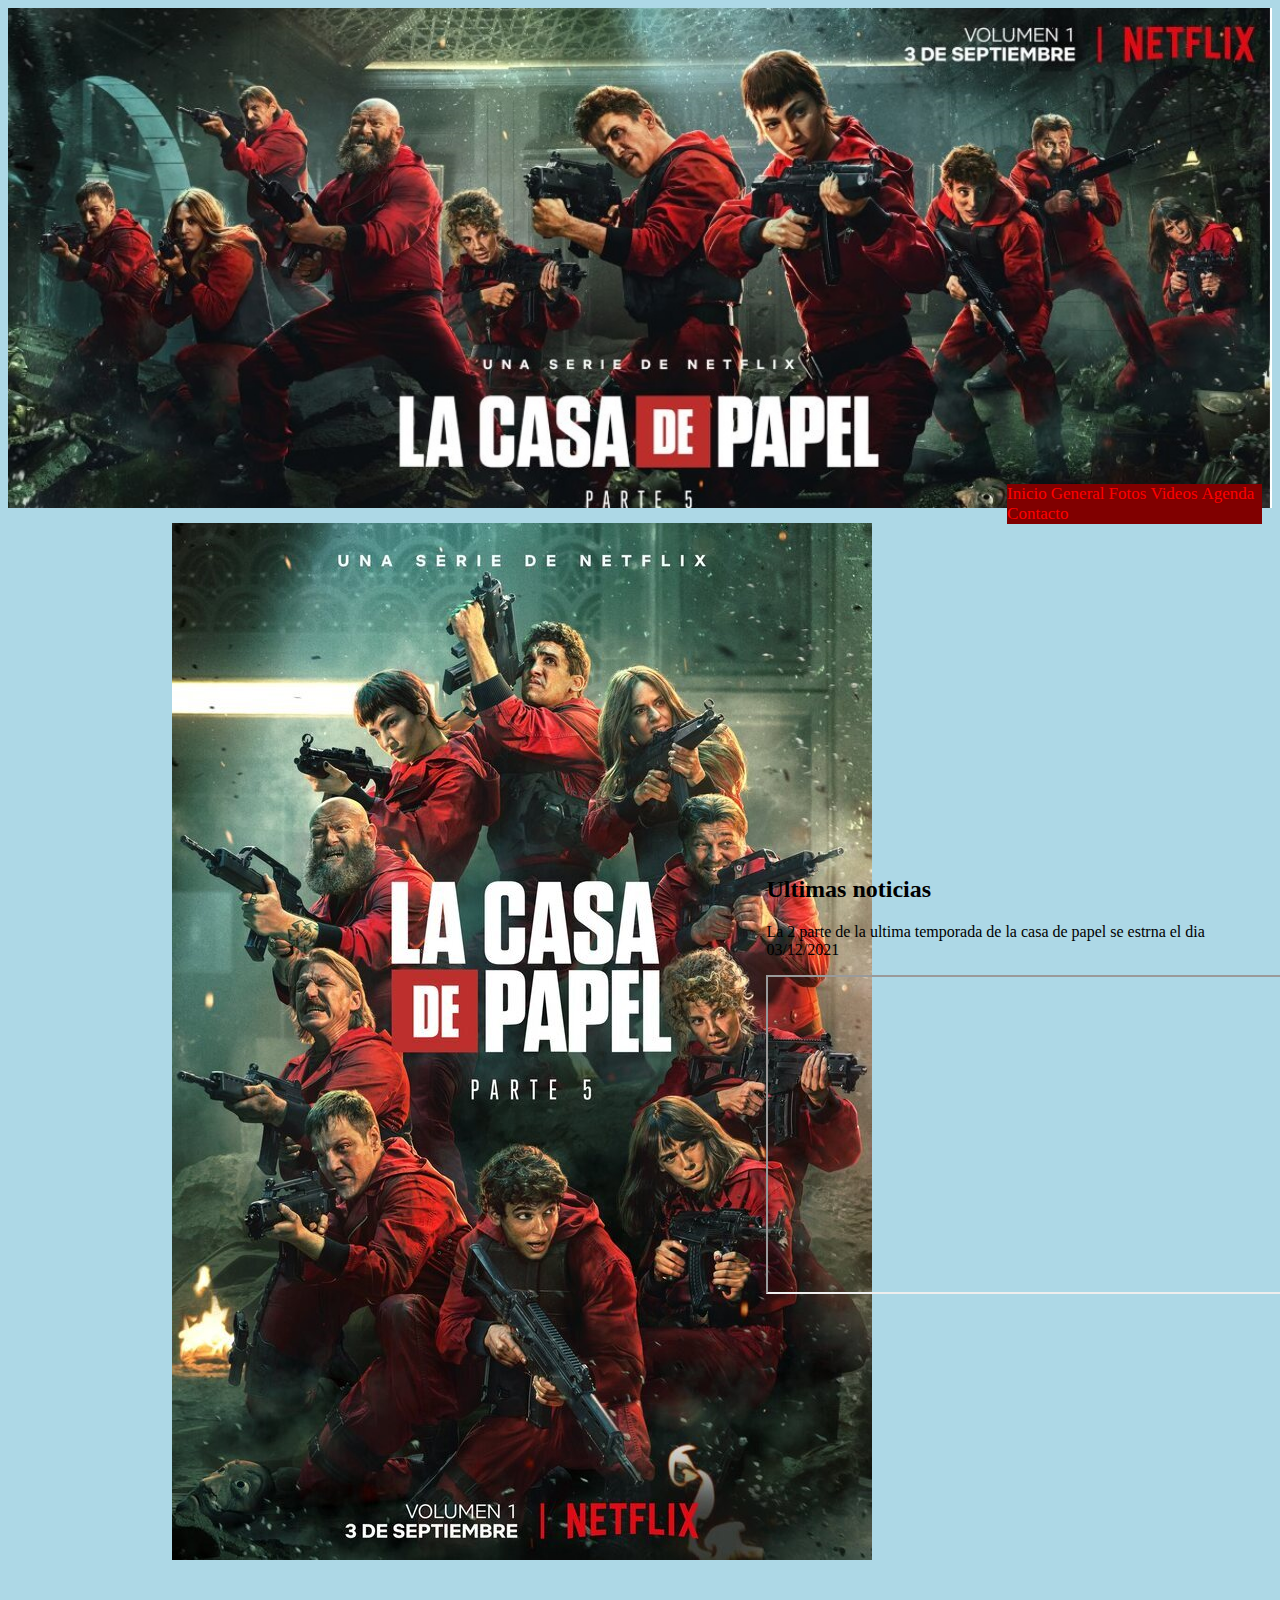
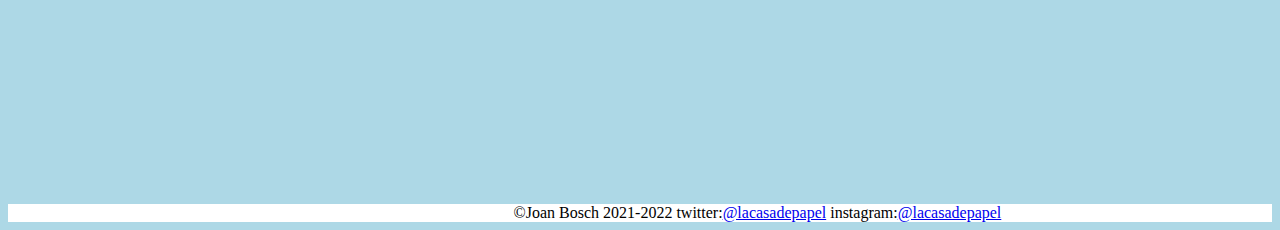
<file: index.html>
<!DOCTYPE html>
<html lang="es">
    <head>
        <meta charset="utf-8">
        <meta http-equiv="X-UA-Compatible" content="IE=edge">
        <title>Club de fans La Casa de Papel</title>
        <meta name="description" content="Club de fans La Casa de Papel">
        <meta name="viewport" content="width=device-width, initial-scale=1">
        <link rel="stylesheet" href="./css/index.css">
        <link rel="icon" href="./img/icono.png">
    </head>
    <body>
        <header>
            <nav>
                <p>
                    <a href="./index.html">Inicio</a>
                    <a href="./web/general.html">General</a>
                    <a href="./web/fotos.html">Fotos</a>
                    <a href="./web/videos.html">Videos</a>
                    <a href="./web/agenda.html">Agenda</a>
                    <a href="./web/contacte.html">Contacto</a>
                </p>        
            </nav>
        </header>
        <main>
            <article>
                <img src="./img/img_parte5.jpg" alt="">
            </article>
            <aside>
                <h2>Ultimas noticias</h2>
                <p>La 2 parte de la ultima temporada de la casa de papel se estrna el dia 03/12/2021</p>
                <iframe width="560" height="315" src="https://www.youtube.com/embed/PKms0w1bwwM" title="YouTube video player" allow="accelerometer; autoplay; clipboard-write; encrypted-media; gyroscope; picture-in-picture" allowfullscreen></iframe>
            </aside>
        </main>
        <footer>
            &copy;Joan Bosch 2021-2022   twitter:<a href="https://twitter.com/lacasadepapel?ref_src=twsrc%5Egoogle%7Ctwcamp%5Eserp%7Ctwgr%5Eauthor" target="blank" >@lacasadepapel</a> instagram:<a href="https://www.instagram.com/lacasadepapel/">@lacasadepapel</a>
        </footer>
    </body>
</html>
</file>
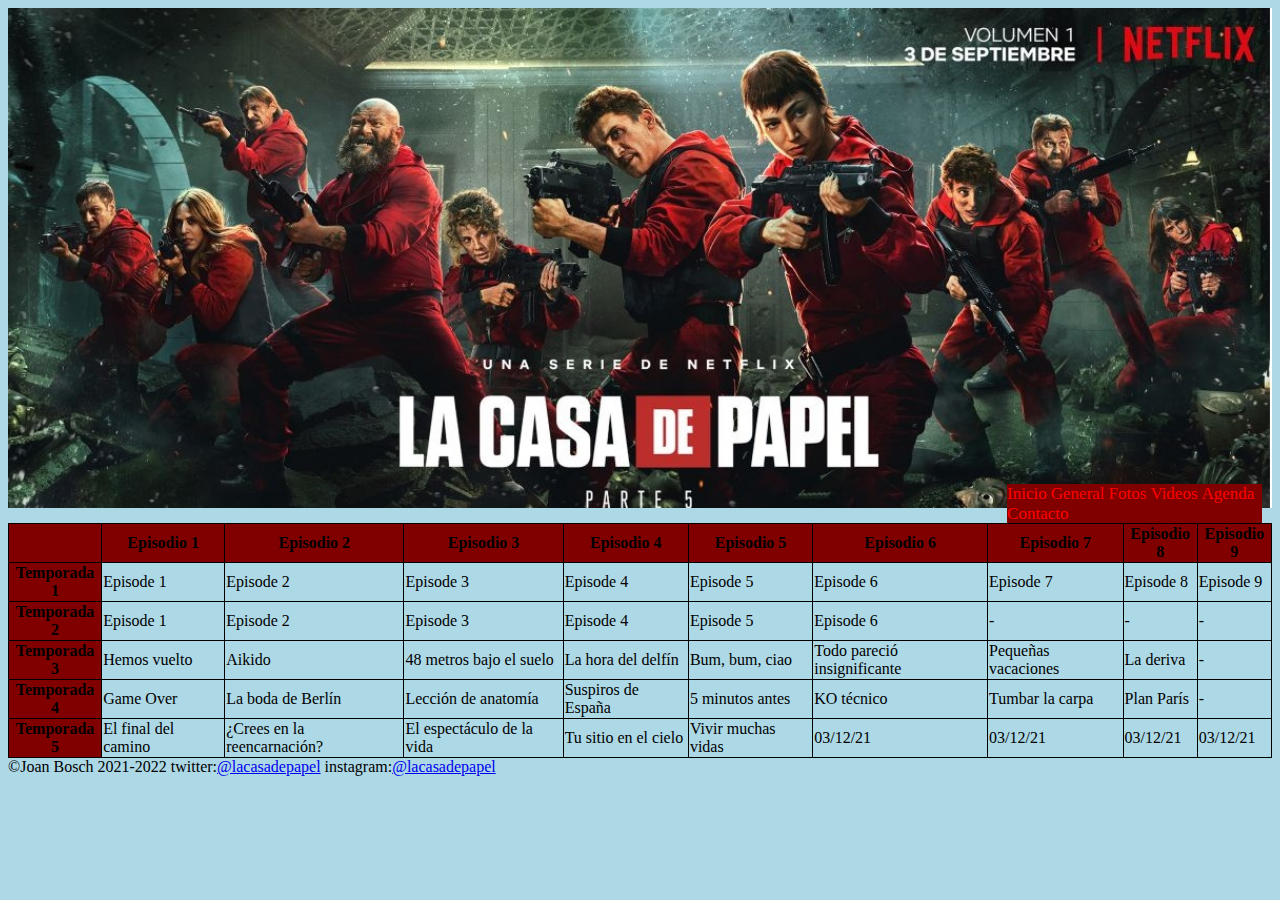
<file: web/agenda.html>
<!DOCTYPE html>
<html lang="es">
    <head>
        <meta charset="utf-8">
        <meta http-equiv="X-UA-Compatible" content="IE=edge">
        <title>Club de fans La Casa de Papel</title>
        <meta name="description" content="Tabla episodios la casa de papel">
        <meta name="viewport" content="width=device-width, initial-scale=1">
        <link rel="stylesheet" href="../css/agenda.css">
        <link rel="icon" href="../img/icono.png">
    </head>
    <body>
        <header>
            <nav>
                <p>
                    <a href="../index.html">Inicio</a>
                    <a href="./general.html">General</a>
                    <a href="./fotos.html">Fotos</a>
                    <a href="./videos.html">Videos</a>
                    <a href="./agenda.html">Agenda</a>
                    <a href="./contacte.html">Contacto</a>
                </p>
            </nav>
        </header>
        <main>
            <table>
                <tr>
                    <th id="blanco"></th> <th>Episodio 1</th> <th>Episodio 2</th> <th>Episodio 3</th><th>Episodio 4</th><th>Episodio 5</th><th>Episodio 6</th><th>Episodio 7</th><th>Episodio 8</th><th>Episodio 9</th>
                </tr>
                <tr>
                    <th>Temporada 1</th><td>Episode 1</td><td>Episode 2</td><td>Episode 3</td><td>Episode 4</td><td>Episode 5</td><td>Episode 6</td><td>Episode 7</td><td>Episode 8</td><td>Episode 9</td>
                </tr>
                <tr>
                    <th>Temporada 2</th><td>Episode 1</td><td>Episode 2</td><td>Episode 3</td><td>Episode 4</td><td>Episode 5</td><td>Episode 6</td><td>-</td><td>-</td><td>-</td>
                </tr>
                <tr>
                    <th>Temporada 3</th><td>Hemos vuelto</td><td>Aikido</td><td>48 metros bajo el suelo</td><td>La hora del delfín</td><td>Bum, bum, ciao</td><td>Todo pareció insignificante</td><td>Pequeñas vacaciones</td><td>La deriva</td><td>-</td>
                </tr>
                <tr>
                    <th>Temporada 4</th><td>Game Over</td><td>La boda de Berlín</td><td>Lección de anatomía</td><td>Suspiros de España</td><td>5 minutos antes</td><td>KO técnico</td><td>Tumbar la carpa</td><td>Plan París</td><td>-</td>
                </tr>
                <tr>
                    <th>Temporada 5</th><td>El final del camino</td><td>¿Crees en la reencarnación?</td><td>El espectáculo de la vida</td><td>Tu sitio en el cielo</td><td>Vivir muchas vidas</td><td>03/12/21</td><td>03/12/21</td><td>03/12/21</td><td>03/12/21</td>
                </tr>
            </table>
        </main>
        <footer>
            &copy;Joan Bosch 2021-2022   twitter:<a href="https://twitter.com/lacasadepapel?ref_src=twsrc%5Egoogle%7Ctwcamp%5Eserp%7Ctwgr%5Eauthor" target="blank" >@lacasadepapel</a> instagram:<a href="https://www.instagram.com/lacasadepapel/">@lacasadepapel</a>
        </footer>
    </body>
</html>
</file>
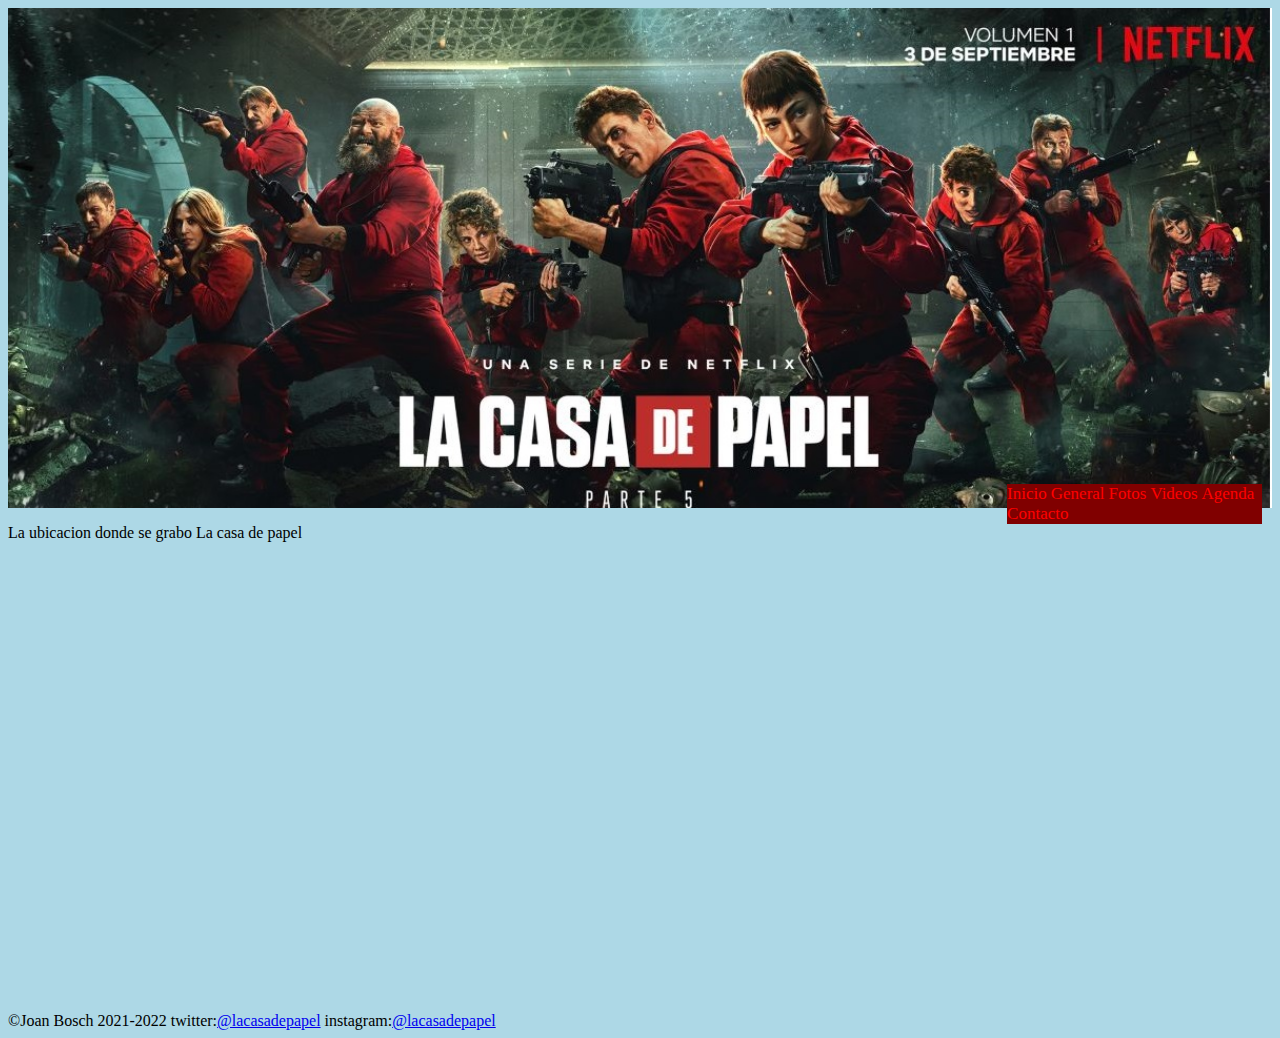
<file: web/contacte.html>
<!DOCTYPE html>
<html lang="es">
    <head>
        <meta charset="utf-8">
        <meta http-equiv="X-UA-Compatible" content="IE=edge">
        <title>Club de fans La Casa de Papel</title>
        <meta name="description" content="Contacto la casa de papel">
        <meta name="viewport" content="width=device-width, initial-scale=1">
        <link rel="stylesheet" href="../css/common.css">
        <link rel="icon" href="../img/icono.png">
    </head>
    <body>
        <header>
            <nav>
                <p>
                    <a href="../index.html">Inicio</a>
                    <a href="./general.html">General</a>
                    <a href="./fotos.html">Fotos</a>
                    <a href="./videos.html">Videos</a>
                    <a href="./agenda.html">Agenda</a>
                    <a href="./contacte.html">Contacto</a>
                </p>
            </nav>
        </header>
        <main>
            <p>La ubicacion donde se grabo La casa de papel</p>
            <iframe src="https://www.google.com/maps/embed?pb=!1m18!1m12!1m3!1d3028.4152034376248!2d-3.7302088845978365!3d40.620724479341916!2m3!1f0!2f0!3f0!3m2!1i1024!2i768!4f13.1!3m3!1m2!1s0xd43d59ed0dd4c39%3A0x700ccb160ad460c6!2sMadrid%20Content%20City!5e0!3m2!1ses!2ses!4v1634508192498!5m2!1ses!2ses" width="600" height="450" style="border:0;" allowfullscreen="" loading="lazy"></iframe>
        </main>
        <footer>
            &copy;Joan Bosch 2021-2022   twitter:<a href="https://twitter.com/lacasadepapel?ref_src=twsrc%5Egoogle%7Ctwcamp%5Eserp%7Ctwgr%5Eauthor" target="blank" >@lacasadepapel</a> instagram:<a href="https://www.instagram.com/lacasadepapel/">@lacasadepapel</a>
        </footer>
    </body>
</html>
</file>
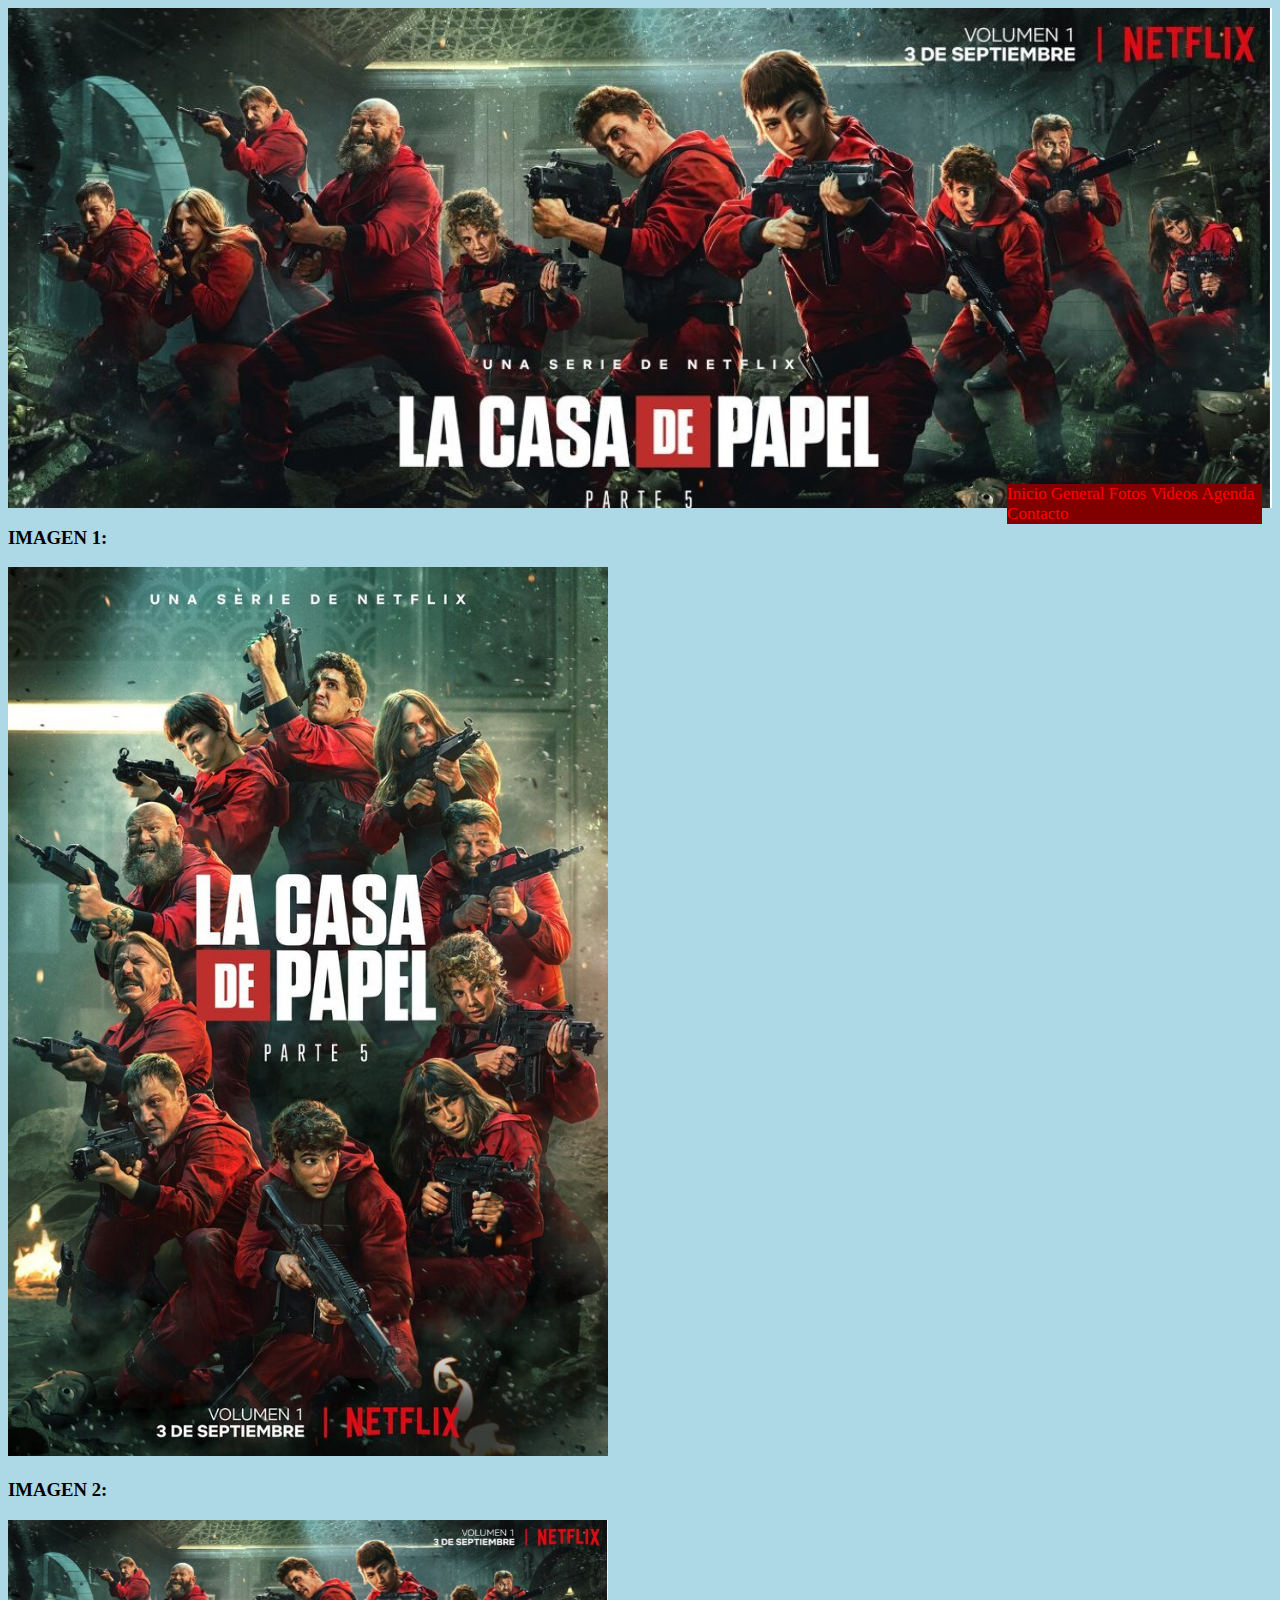
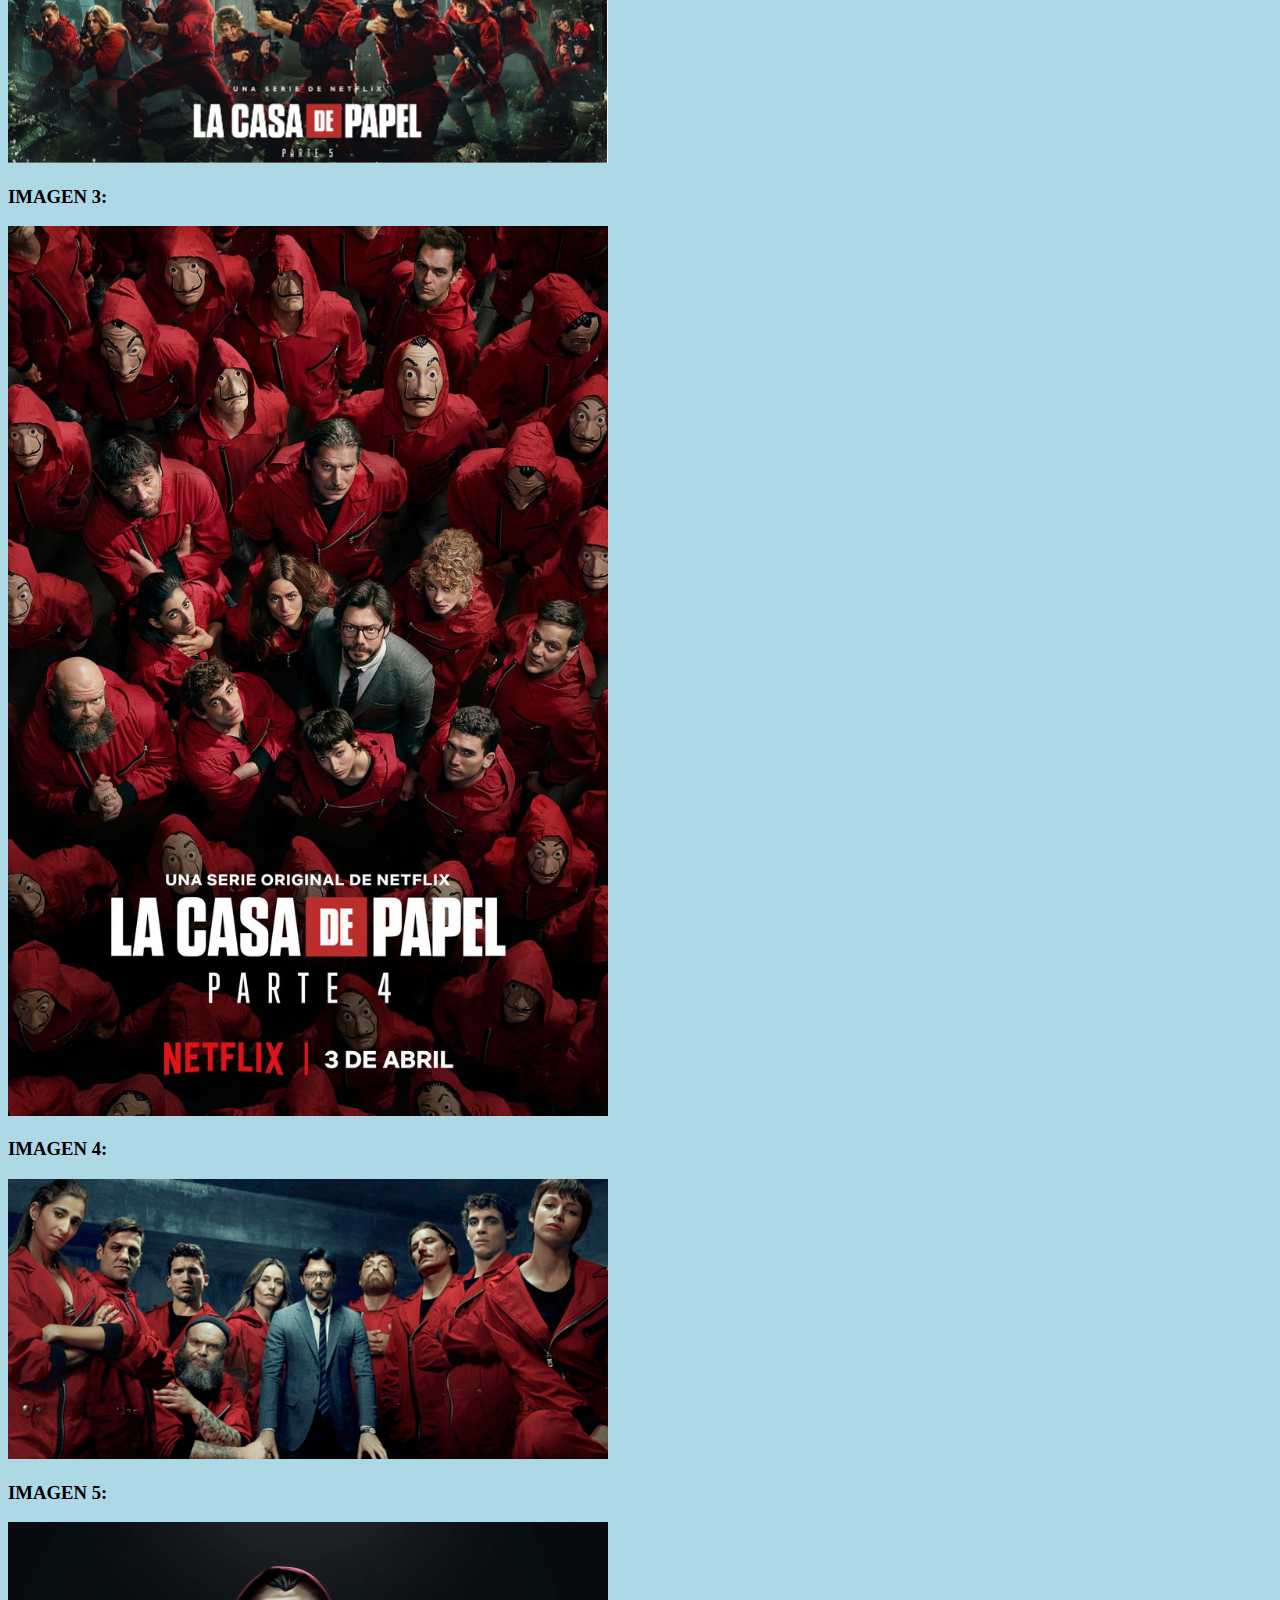
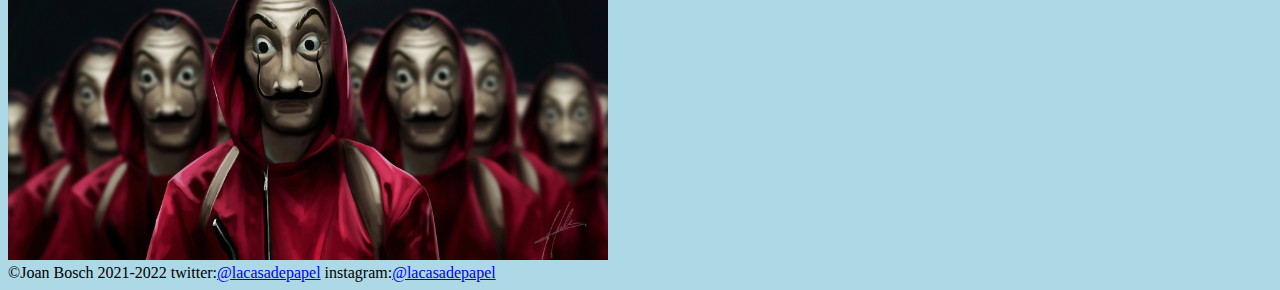
<file: web/fotos.html>
<!DOCTYPE html>
<html lang="es">
    <head>
        <meta charset="utf-8">
        <meta http-equiv="X-UA-Compatible" content="IE=edge">
        <title>Club de fans La Casa de Papel</title>
        <meta name="description" content="Fotos la casa de papel">
        <meta name="viewport" content="width=device-width, initial-scale=1">
        <link rel="stylesheet" href="../css/common.css">
        <link rel="icon" href="../img/icono.png">
    </head>
    <body>
        <header>
            <nav>
                <p>
                    <a href="../index.html">Inicio</a>
                    <a href="./general.html">General</a>
                    <a href="./fotos.html">Fotos</a>
                    <a href="./videos.html">Videos</a>
                    <a href="./agenda.html">Agenda</a>
                    <a href="./contacte.html">Contacto</a>
                </p>
            </nav>
        </header>
        <main>
            <h3>IMAGEN 1:</h3>
            <img src="../img/img_parte5.jpg" alt="imagen1" width="600">
            <h3>IMAGEN 2:</h3>
            <img src="../img/logo.jpg" alt="imagen2" width="600">
            <h3>IMAGEN 3:</h3>
            <img src="../img/img3.jpg" alt="imagen3" width="600">
            <h3>IMAGEN 4:</h3>
            <img src="../img/img4.jpg" alt="imagen4" width="600">
            <h3>IMAGEN 5:</h3>
            <img src="../img/img5.jpg" alt="imagen5" width="600">
        </main>
        <footer>
            &copy;Joan Bosch 2021-2022   twitter:<a href="https://twitter.com/lacasadepapel?ref_src=twsrc%5Egoogle%7Ctwcamp%5Eserp%7Ctwgr%5Eauthor" target="blank" >@lacasadepapel</a> instagram:<a href="https://www.instagram.com/lacasadepapel/">@lacasadepapel</a>
        </footer>
    </body>
</html>
</file>
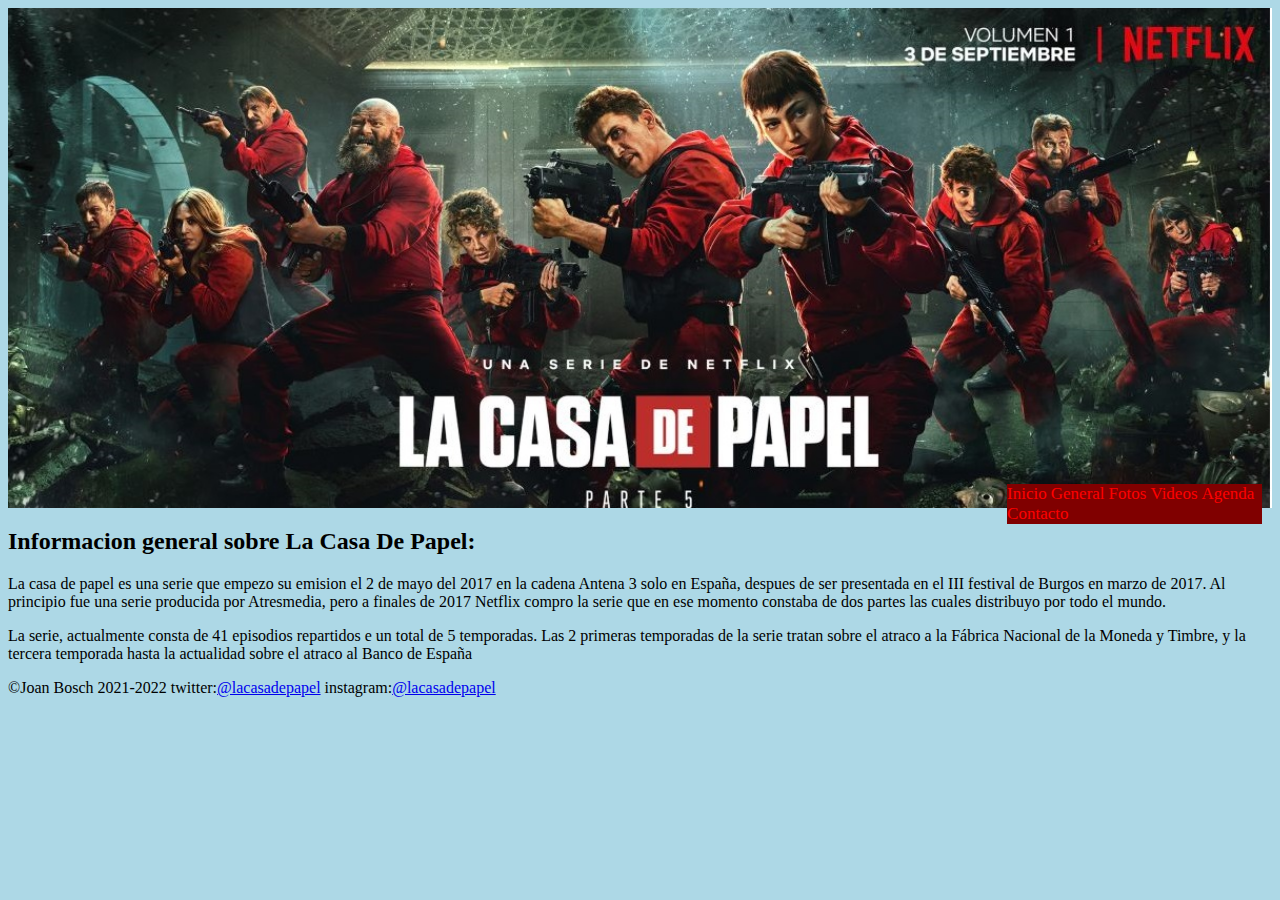
<file: web/general.html>
<!DOCTYPE html>
<html lang="es">
    <head>
        <meta charset="utf-8">
        <meta http-equiv="X-UA-Compatible" content="IE=edge">
        <title>Club de fans La Casa de Papel</title>
        <meta name="description" content="resumen de la casa de papel">
        <meta name="viewport" content="width=device-width, initial-scale=1">
        <link rel="stylesheet" href="../css/common.css">
        <link rel="icon" href="../img/icono.png">
    </head>
    <body>
        <header>
            <nav>
                <p>
                    <a href="../index.html">Inicio</a>
                    <a href="./general.html">General</a>
                    <a href="./fotos.html">Fotos</a>
                    <a href="./videos.html">Videos</a>
                    <a href="./agenda.html">Agenda</a>
                    <a href="./contacte.html">Contacto</a>
                </p>
            </nav>
        </header>
        <main>
            <h2>Informacion general sobre La Casa De Papel:</h2>
            <p>La casa de papel es una serie que empezo su emision el 2 de mayo del 2017 en la cadena Antena 3 solo en España, despues de ser presentada en el III festival de Burgos en marzo de 2017. Al principio fue una serie producida por Atresmedia, pero a finales de 2017 Netflix compro la serie que en ese momento constaba de dos partes las cuales distribuyo por todo el mundo.</p>
            <p>La serie, actualmente consta de 41 episodios repartidos e un total de 5 temporadas. Las 2 primeras temporadas de la serie tratan sobre el atraco a la Fábrica Nacional de la Moneda y Timbre, y la tercera temporada hasta la actualidad sobre el atraco al Banco de España</p>
        </main>
        <footer>
            &copy;Joan Bosch 2021-2022   twitter:<a href="https://twitter.com/lacasadepapel?ref_src=twsrc%5Egoogle%7Ctwcamp%5Eserp%7Ctwgr%5Eauthor" target="blank" >@lacasadepapel</a> instagram:<a href="https://www.instagram.com/lacasadepapel/">@lacasadepapel</a>
        </footer>
    </body>
</html>
</file>
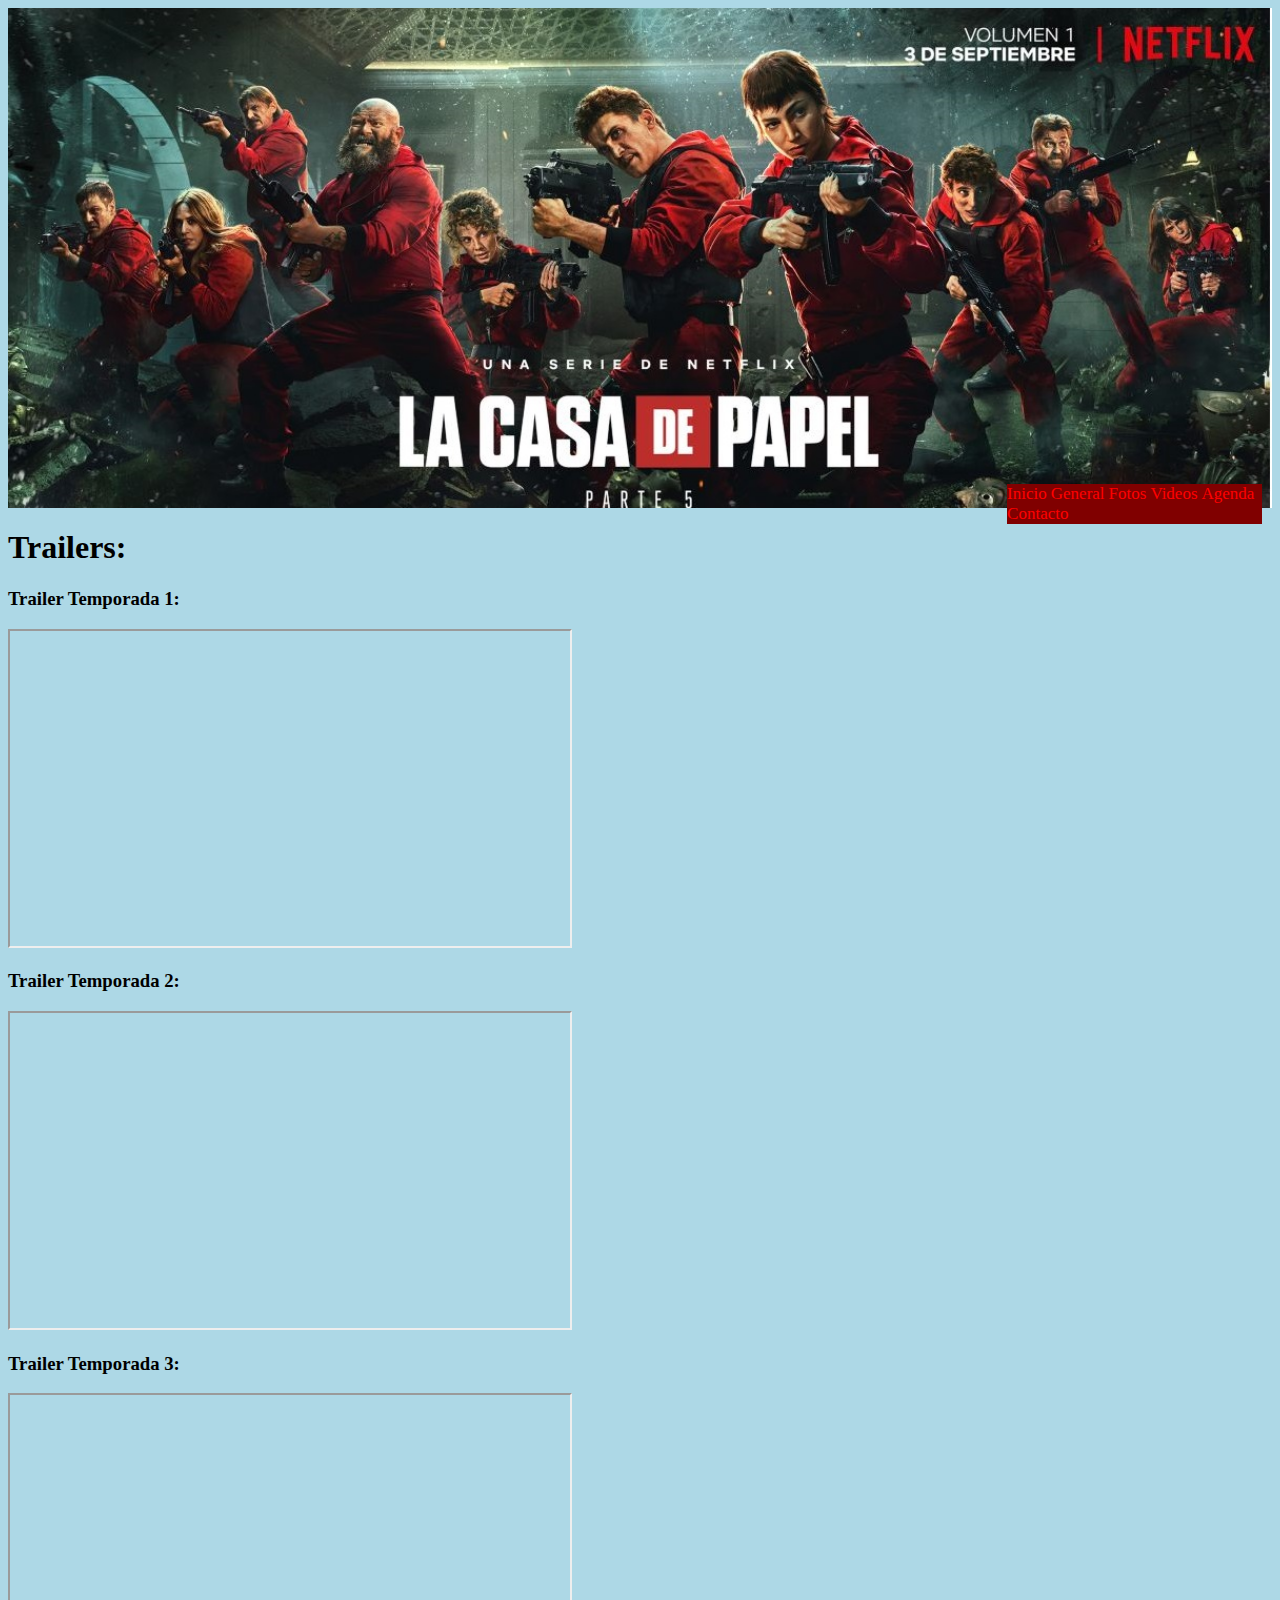
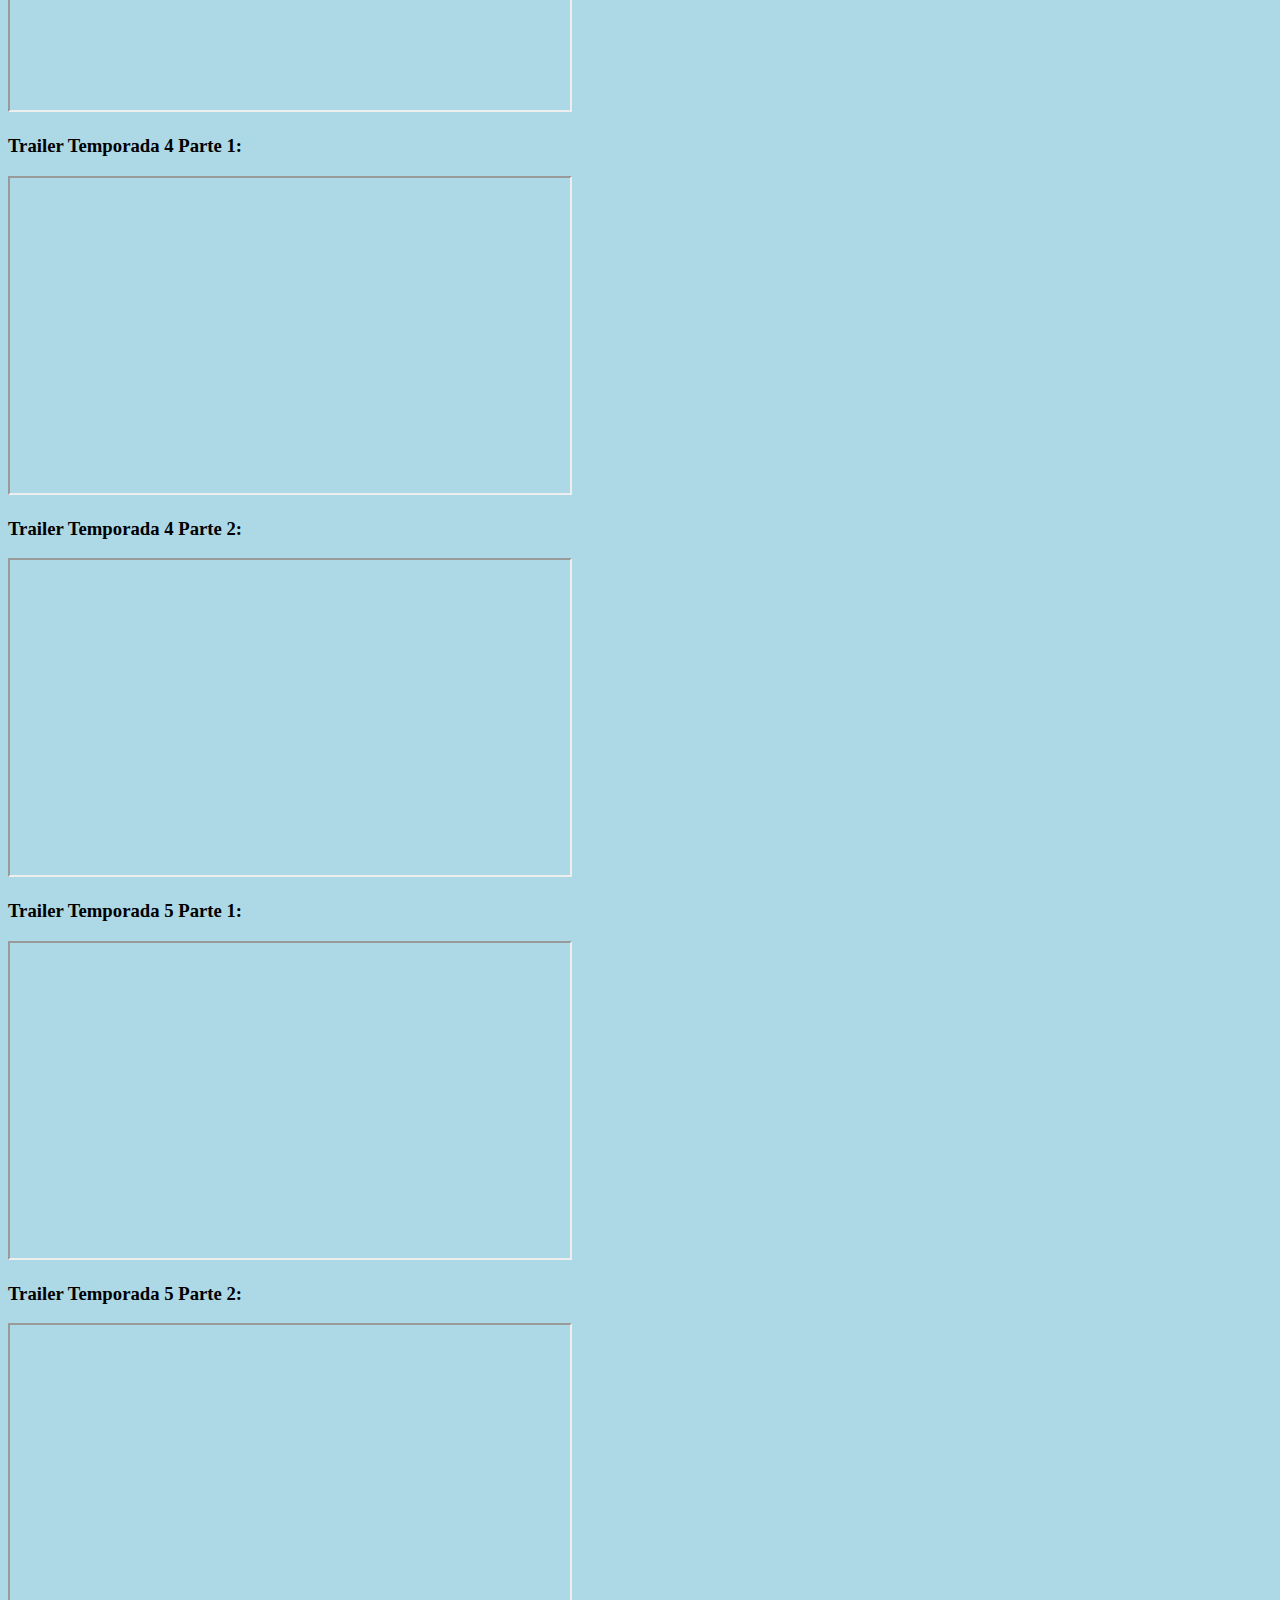
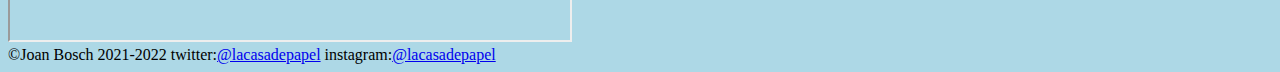
<file: web/videos.html>
<!DOCTYPE html>
<html lang="es">
    <head>
        <meta charset="utf-8">
        <meta http-equiv="X-UA-Compatible" content="IE=edge">
        <title>Club de fans La Casa de Papel</title>
        <meta name="description" content="trailers de la casa de papel">
        <meta name="viewport" content="width=device-width, initial-scale=1">
        <link rel="stylesheet" href="../css/common.css">
        <link rel="icon" href="../img/icono.png">
    </head>
    <body>
        <header>
            <nav>
                <p>
                    <a href="../index.html">Inicio</a>
                    <a href="./general.html">General</a>
                    <a href="./fotos.html">Fotos</a>
                    <a href="./videos.html">Videos</a>
                    <a href="./agenda.html">Agenda</a>
                    <a href="./contacte.html">Contacto</a>
                </p>
            </nav>
        </header>
        <main>
            <h1>Trailers:</h1>
            <h3>Trailer Temporada 1:</h3>
            <iframe width="560" height="315" src="https://www.youtube.com/embed/hMANIarjT50" title="YouTube video player"  allow="accelerometer; autoplay; clipboard-write; encrypted-media; gyroscope; picture-in-picture" allowfullscreen></iframe>
            <h3>Trailer Temporada 2:</h3>
            <iframe width="560" height="315" src="https://www.youtube.com/embed/KF93D4t_jDs" title="YouTube video player"  allow="accelerometer; autoplay; clipboard-write; encrypted-media; gyroscope; picture-in-picture" allowfullscreen></iframe>
            <h3>Trailer Temporada 3:</h3>
            <iframe width="560" height="315" src="https://www.youtube.com/embed/82pIoHo6Te4" title="YouTube video player"  allow="accelerometer; autoplay; clipboard-write; encrypted-media; gyroscope; picture-in-picture" allowfullscreen></iframe>
            <h3>Trailer Temporada 4 Parte 1:</h3>
            <iframe width="560" height="315" src="https://www.youtube.com/embed/YlnmVLoIsRk" title="YouTube video player"  allow="accelerometer; autoplay; clipboard-write; encrypted-media; gyroscope; picture-in-picture" allowfullscreen></iframe>
            <h3>Trailer Temporada 4 Parte 2:</h3>
            <iframe width="560" height="315" src="https://www.youtube.com/embed/-xvj-VmwOe8" title="YouTube video player"  allow="accelerometer; autoplay; clipboard-write; encrypted-media; gyroscope; picture-in-picture" allowfullscreen></iframe>
            <h3>Trailer Temporada 5 Parte 1:</h3>
            <iframe width="560" height="315" src="https://www.youtube.com/embed/8yUkiAsa5rM" title="YouTube video player"  allow="accelerometer; autoplay; clipboard-write; encrypted-media; gyroscope; picture-in-picture" allowfullscreen></iframe>
            <h3>Trailer Temporada 5 Parte 2:</h3>
            <iframe width="560" height="315" src="https://www.youtube.com/embed/PKms0w1bwwM" title="YouTube video player"  allow="accelerometer; autoplay; clipboard-write; encrypted-media; gyroscope; picture-in-picture" allowfullscreen></iframe>
        </main>
        <footer>
            &copy;Joan Bosch 2021-2022   twitter:<a href="https://twitter.com/lacasadepapel?ref_src=twsrc%5Egoogle%7Ctwcamp%5Eserp%7Ctwgr%5Eauthor" target="blank" >@lacasadepapel</a> instagram:<a href="https://www.instagram.com/lacasadepapel/">@lacasadepapel</a>
        </footer>
    </body>
</html>
</file>
<file: css/index.css>
nav {
    padding-top: 460px;
    margin-left: 83%;
}
header{
    background-image: url(../img/logo.jpg);
    background-repeat: no-repeat;
    background-size: cover;
    height: 500px;
    margin-bottom: 15px;
}

aside{
    margin-left: 60%;
    margin-bottom: 40%;
}
article{
    margin-bottom: -56%;
    margin-left: 13%;
}

footer{
    padding-left: 40%;
    background-color: white;
}

body{
    background-color: lightblue;
}

nav p{
    background-color: maroon;
    margin-right: 10px;
    margin-left: -50px;
}
nav a{
    text-decoration: none;
    color: red;
    font-size: 17px;
}
</file>
<file: css/agenda.css>
nav {
    padding-top: 460px;
    margin-left: 83%;
}
header{
    background-image: url(../img/logo.jpg);
    background-repeat: no-repeat;
    background-size: cover;
    height: 500px;
    margin-bottom: 15px;
}


body{
    background-color: lightblue;
}

nav p{
    background-color: maroon;
    margin-right: 10px;
    margin-left: -50px;
}
nav a{
    text-decoration: none;
    color: red;
    font-size: 17px;
}

table,td,th{
    border-collapse: collapse;
    border: 1px solid black;
}

th{
    background-color: maroon;
}
</file>
<file: css/common.css>
nav {
    padding-top: 460px;
    margin-left: 83%;
}
header{
    background-image: url(../img/logo.jpg);
    background-repeat: no-repeat;
    background-size: cover;
    height: 500px;
    margin-bottom: 15px;
}


body{
    background-color: lightblue;
}

nav p{
    background-color: maroon;
    margin-right: 10px;
    margin-left: -50px;
}
nav a{
    text-decoration: none;
    color: red;
    font-size: 17px;
}
</file>
